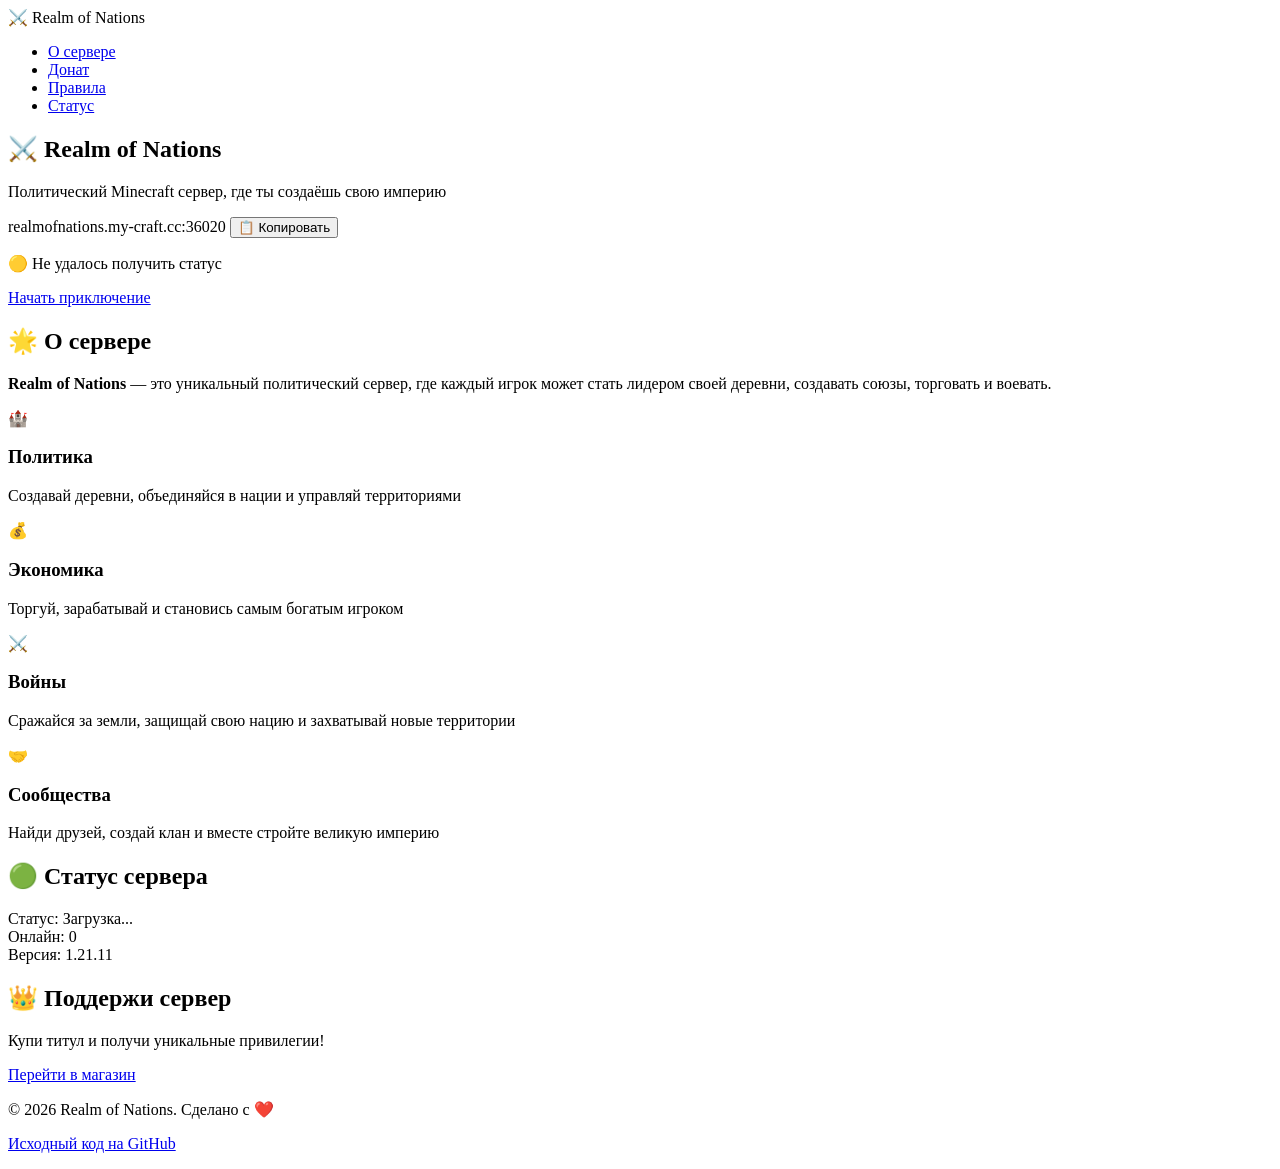
<file: index.html>
<!DOCTYPE html>
<html lang="ru">
<head>
    <meta charset="UTF-8">
    <meta name="viewport" content="width=device-width, initial-scale=1.0">
    <title>Realm of Nations — Minecraft сервер</title>
    <link rel="stylesheet" href="style.css">
</head>
<body>

    <!-- Шапка -->
    <header>
        <nav>
            <div class="logo">⚔️ Realm of Nations</div>
            <ul>
                <li><a href="#about">О сервере</a></li>
                <li><a href="donate.html">Донат</a></li>
                <li><a href="rules.html">Правила</a></li>
                <li><a href="#status">Статус</a></li>
            </ul>
        </nav>
    </header>

    <!-- Герой -->
    <section class="hero">
        <div class="hero-content">
            <h1>⚔️ Realm of Nations</h1>
            <p>Политический Minecraft сервер, где ты создаёшь свою империю</p>
            <div class="ip-box">
                <span id="ip">realmofnations.my-craft.cc:36020</span>
                <button onclick="copyIP()">📋 Копировать</button>
            </div>
            <p class="online-status" id="status">🟢 Онлайн: <span id="players">0</span> игроков</p>
            <a href="#about" class="btn">Начать приключение</a>
        </div>
    </section>

    <!-- О сервере -->
    <section id="about" class="about">
        <h2>🌟 О сервере</h2>
        <p><strong>Realm of Nations</strong> — это уникальный политический сервер, где каждый игрок может стать лидером своей деревни, создавать союзы, торговать и воевать.</p>
        <div class="features">
            <div class="feature">
                <span>🏰</span>
                <h3>Политика</h3>
                <p>Создавай деревни, объединяйся в нации и управляй территориями</p>
            </div>
            <div class="feature">
                <span>💰</span>
                <h3>Экономика</h3>
                <p>Торгуй, зарабатывай и становись самым богатым игроком</p>
            </div>
            <div class="feature">
                <span>⚔️</span>
                <h3>Войны</h3>
                <p>Сражайся за земли, защищай свою нацию и захватывай новые территории</p>
            </div>
            <div class="feature">
                <span>🤝</span>
                <h3>Сообщества</h3>
                <p>Найди друзей, создай клан и вместе стройте великую империю</p>
            </div>
        </div>
    </section>

    <!-- Статус сервера -->
    <section id="status" class="status">
        <h2>🟢 Статус сервера</h2>
        <div class="status-card">
            <div class="status-item">
                <span class="label">Статус:</span>
                <span class="value" id="server-status">Загрузка...</span>
            </div>
            <div class="status-item">
                <span class="label">Онлайн:</span>
                <span class="value" id="online-players">0</span>
            </div>
            <div class="status-item">
                <span class="label">Версия:</span>
                <span class="value" id="server-version">1.21.11</span>
            </div>
        </div>
    </section>

    <!-- Кнопка доната -->
    <section class="donate-cta">
        <h2>👑 Поддержи сервер</h2>
        <p>Купи титул и получи уникальные привилегии!</p>
        <a href="donate.html" class="btn btn-gold">Перейти в магазин</a>
    </section>

    <!-- Подвал -->
    <footer>
        <p>© 2026 Realm of Nations. Сделано с ❤️</p>
        <p><a href="https://github.com/твой-ник/realm-of-nations" target="_blank">Исходный код на GitHub</a></p>
    </footer>

    <script src="script.js"></script>
</body>
</html>
</file>
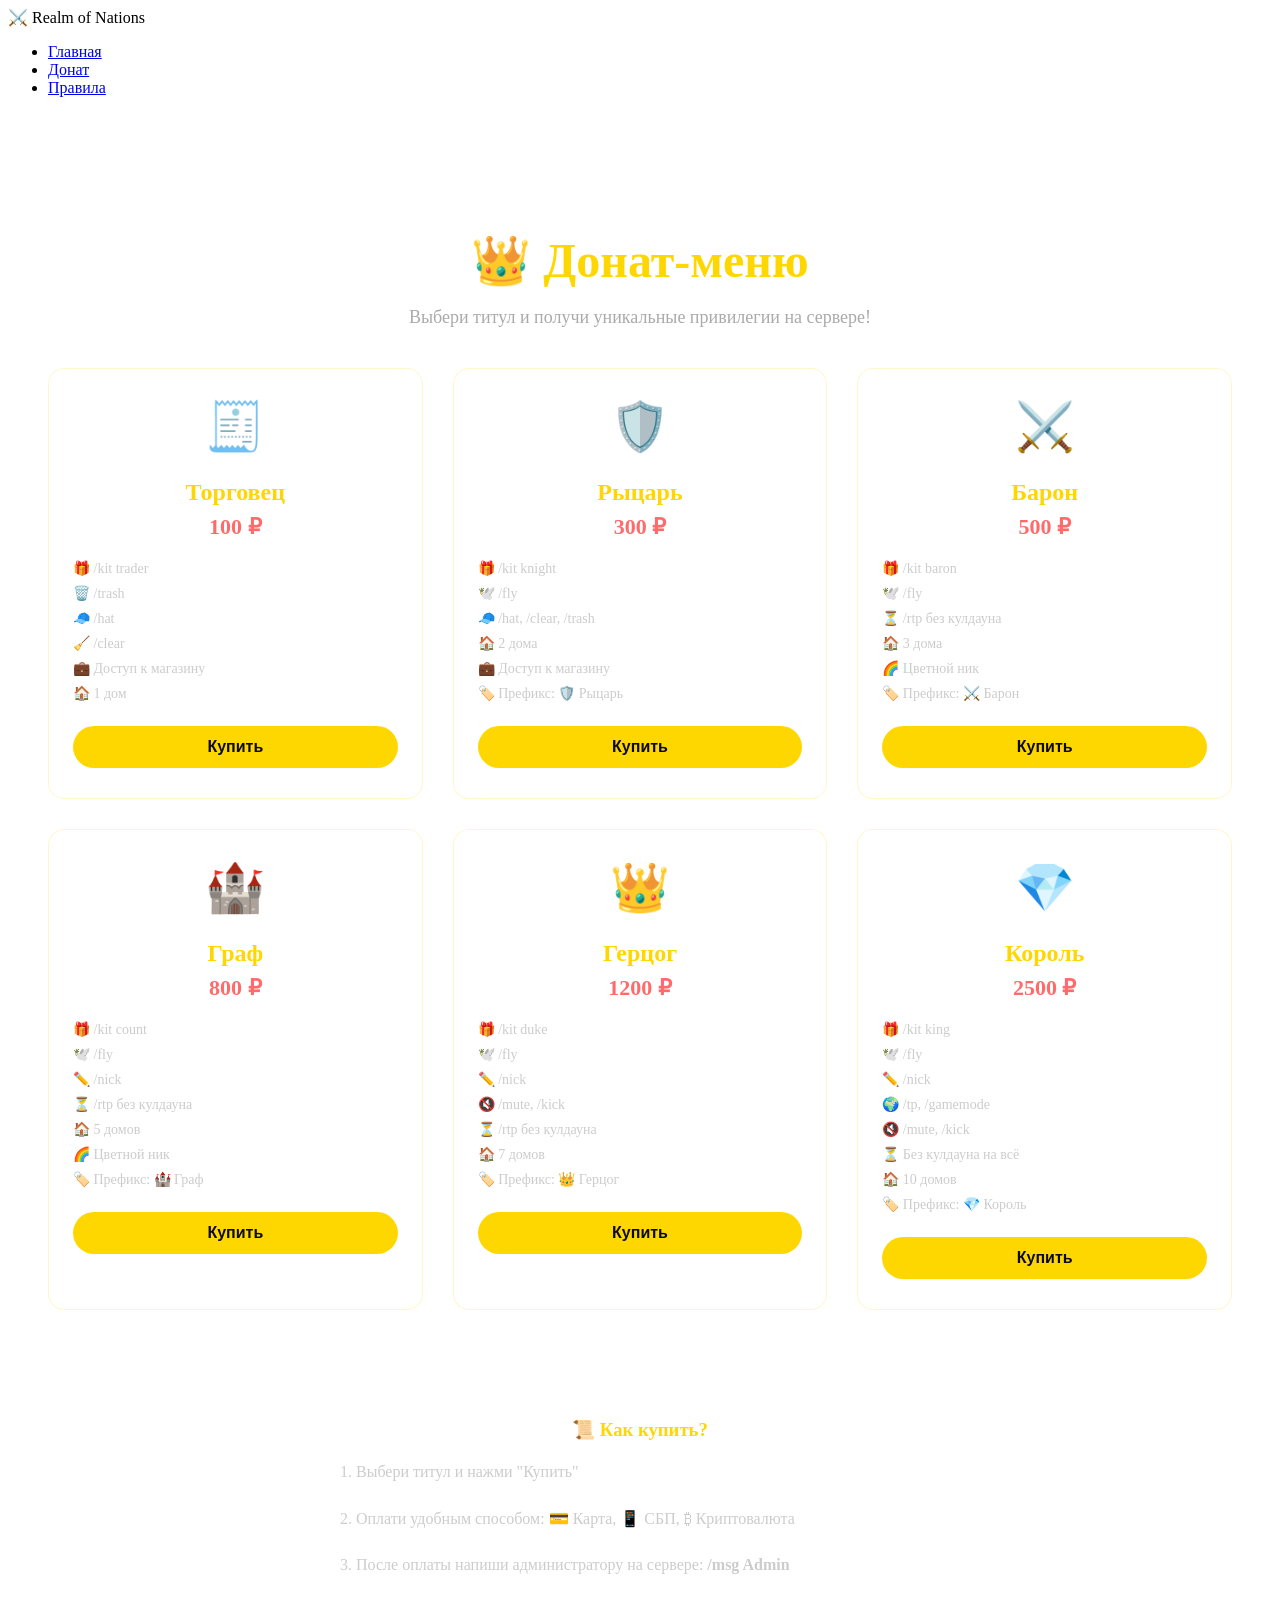
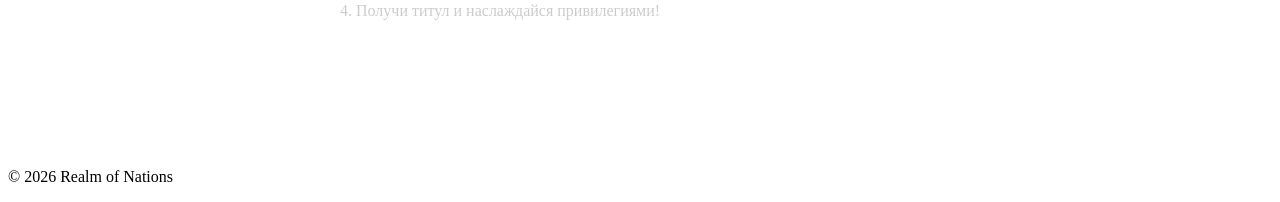
<file: donate.html>
<!DOCTYPE html>
<html lang="ru">
<head>
    <meta charset="UTF-8">
    <meta name="viewport" content="width=device-width, initial-scale=1.0">
    <title>Донат — Realm of Nations</title>
    <link rel="stylesheet" href="style.css">
</head>
<body>

    <header>
        <nav>
            <div class="logo">⚔️ Realm of Nations</div>
            <ul>
                <li><a href="index.html">Главная</a></li>
                <li><a href="donate.html" class="active">Донат</a></li>
                <li><a href="rules.html">Правила</a></li>
            </ul>
        </nav>
    </header>

    <section class="donate-page">
        <h1>👑 Донат-меню</h1>
        <p>Выбери титул и получи уникальные привилегии на сервере!</p>

        <div class="donate-grid">
            <!-- Торговец -->
            <div class="donate-card">
                <div class="donate-icon">🧾</div>
                <h3>Торговец</h3>
                <div class="price">100 ₽</div>
                <ul>
                    <li>🎁 /kit trader</li>
                    <li>🗑️ /trash</li>
                    <li>🧢 /hat</li>
                    <li>🧹 /clear</li>
                    <li>💼 Доступ к магазину</li>
                    <li>🏠 1 дом</li>
                </ul>
                <button onclick="buyDonate('Торговец', 100)">Купить</button>
            </div>

            <!-- Рыцарь -->
            <div class="donate-card">
                <div class="donate-icon">🛡️</div>
                <h3>Рыцарь</h3>
                <div class="price">300 ₽</div>
                <ul>
                    <li>🎁 /kit knight</li>
                    <li>🕊️ /fly</li>
                    <li>🧢 /hat, /clear, /trash</li>
                    <li>🏠 2 дома</li>
                    <li>💼 Доступ к магазину</li>
                    <li>🏷️ Префикс: 🛡️ Рыцарь</li>
                </ul>
                <button onclick="buyDonate('Рыцарь', 300)">Купить</button>
            </div>

            <!-- Барон -->
            <div class="donate-card">
                <div class="donate-icon">⚔️</div>
                <h3>Барон</h3>
                <div class="price">500 ₽</div>
                <ul>
                    <li>🎁 /kit baron</li>
                    <li>🕊️ /fly</li>
                    <li>⏳ /rtp без кулдауна</li>
                    <li>🏠 3 дома</li>
                    <li>🌈 Цветной ник</li>
                    <li>🏷️ Префикс: ⚔️ Барон</li>
                </ul>
                <button onclick="buyDonate('Барон', 500)">Купить</button>
            </div>

            <!-- Граф -->
            <div class="donate-card">
                <div class="donate-icon">🏰</div>
                <h3>Граф</h3>
                <div class="price">800 ₽</div>
                <ul>
                    <li>🎁 /kit count</li>
                    <li>🕊️ /fly</li>
                    <li>✏️ /nick</li>
                    <li>⏳ /rtp без кулдауна</li>
                    <li>🏠 5 домов</li>
                    <li>🌈 Цветной ник</li>
                    <li>🏷️ Префикс: 🏰 Граф</li>
                </ul>
                <button onclick="buyDonate('Граф', 800)">Купить</button>
            </div>

            <!-- Герцог -->
            <div class="donate-card">
                <div class="donate-icon">👑</div>
                <h3>Герцог</h3>
                <div class="price">1200 ₽</div>
                <ul>
                    <li>🎁 /kit duke</li>
                    <li>🕊️ /fly</li>
                    <li>✏️ /nick</li>
                    <li>🔇 /mute, /kick</li>
                    <li>⏳ /rtp без кулдауна</li>
                    <li>🏠 7 домов</li>
                    <li>🏷️ Префикс: 👑 Герцог</li>
                </ul>
                <button onclick="buyDonate('Герцог', 1200)">Купить</button>
            </div>

            <!-- Король -->
            <div class="donate-card">
                <div class="donate-icon">💎</div>
                <h3>Король</h3>
                <div class="price">2500 ₽</div>
                <ul>
                    <li>🎁 /kit king</li>
                    <li>🕊️ /fly</li>
                    <li>✏️ /nick</li>
                    <li>🌍 /tp, /gamemode</li>
                    <li>🔇 /mute, /kick</li>
                    <li>⏳ Без кулдауна на всё</li>
                    <li>🏠 10 домов</li>
                    <li>🏷️ Префикс: 💎 Король</li>
                </ul>
                <button onclick="buyDonate('Король', 2500)">Купить</button>
            </div>
        </div>

        <div class="donate-info">
            <h3>📜 Как купить?</h3>
            <p>1. Выбери титул и нажми "Купить"</p>
            <p>2. Оплати удобным способом: 💳 Карта, 📱 СБП, ₿ Криптовалюта</p>
            <p>3. После оплаты напиши администратору на сервере: <strong>/msg Admin</strong></p>
            <p>4. Получи титул и наслаждайся привилегиями!</p>
        </div>
    </section>

    <footer>
        <p>© 2026 Realm of Nations</p>
    </footer>

    <script src="script.js"></script>
</body>
</html>
</file>
<file: style.css>
/* ===== ДОНАТ СТРАНИЦА ===== */
.donate-page {
    padding: 80px 40px;
    max-width: 1200px;
    margin: 0 auto;
    text-align: center;
}

.donate-page h1 {
    font-size: 48px;
    color: #ffd700;
    margin-bottom: 16px;
}

.donate-page > p {
    font-size: 18px;
    color: #aaa;
    margin-bottom: 40px;
}

.donate-grid {
    display: grid;
    grid-template-columns: repeat(auto-fit, minmax(280px, 1fr));
    gap: 30px;
    margin-bottom: 60px;
}

.donate-card {
    background: rgba(255, 255, 255, 0.05);
    border: 1px solid rgba(255, 215, 0, 0.2);
    border-radius: 16px;
    padding: 30px 24px;
    transition: transform 0.3s, box-shadow 0.3s;
}

.donate-card:hover {
    transform: translateY(-8px);
    box-shadow: 0 8px 40px rgba(255, 215, 0, 0.15);
}

.donate-icon {
    font-size: 48px;
    margin-bottom: 12px;
}

.donate-card h3 {
    font-size: 24px;
    color: #ffd700;
    margin-bottom: 8px;
}

.donate-card .price {
    font-size: 22px;
    color: #ff6b6b;
    font-weight: bold;
    margin-bottom: 16px;
}

.donate-card ul {
    list-style: none;
    padding: 0;
    text-align: left;
    margin-bottom: 20px;
}

.donate-card ul li {
    color: #ccc;
    padding: 4px 0;
    font-size: 14px;
}

.donate-card button {
    background: #ffd700;
    color: #0a0a1a;
    border: none;
    padding: 12px 32px;
    border-radius: 30px;
    font-weight: bold;
    font-size: 16px;
    cursor: pointer;
    transition: background 0.3s, transform 0.3s;
    width: 100%;
}

.donate-card button:hover {
    background: #e6c200;
    transform: scale(1.02);
}

.donate-info {
    background: rgba(255, 255, 255, 0.05);
    border-radius: 16px;
    padding: 30px;
    max-width: 600px;
    margin: 0 auto;
    text-align: left;
}

.donate-info h3 {
    color: #ffd700;
    text-align: center;
    margin-bottom: 16px;
}

.donate-info p {
    color: #ccc;
    padding: 6px 0;
}
</file>
